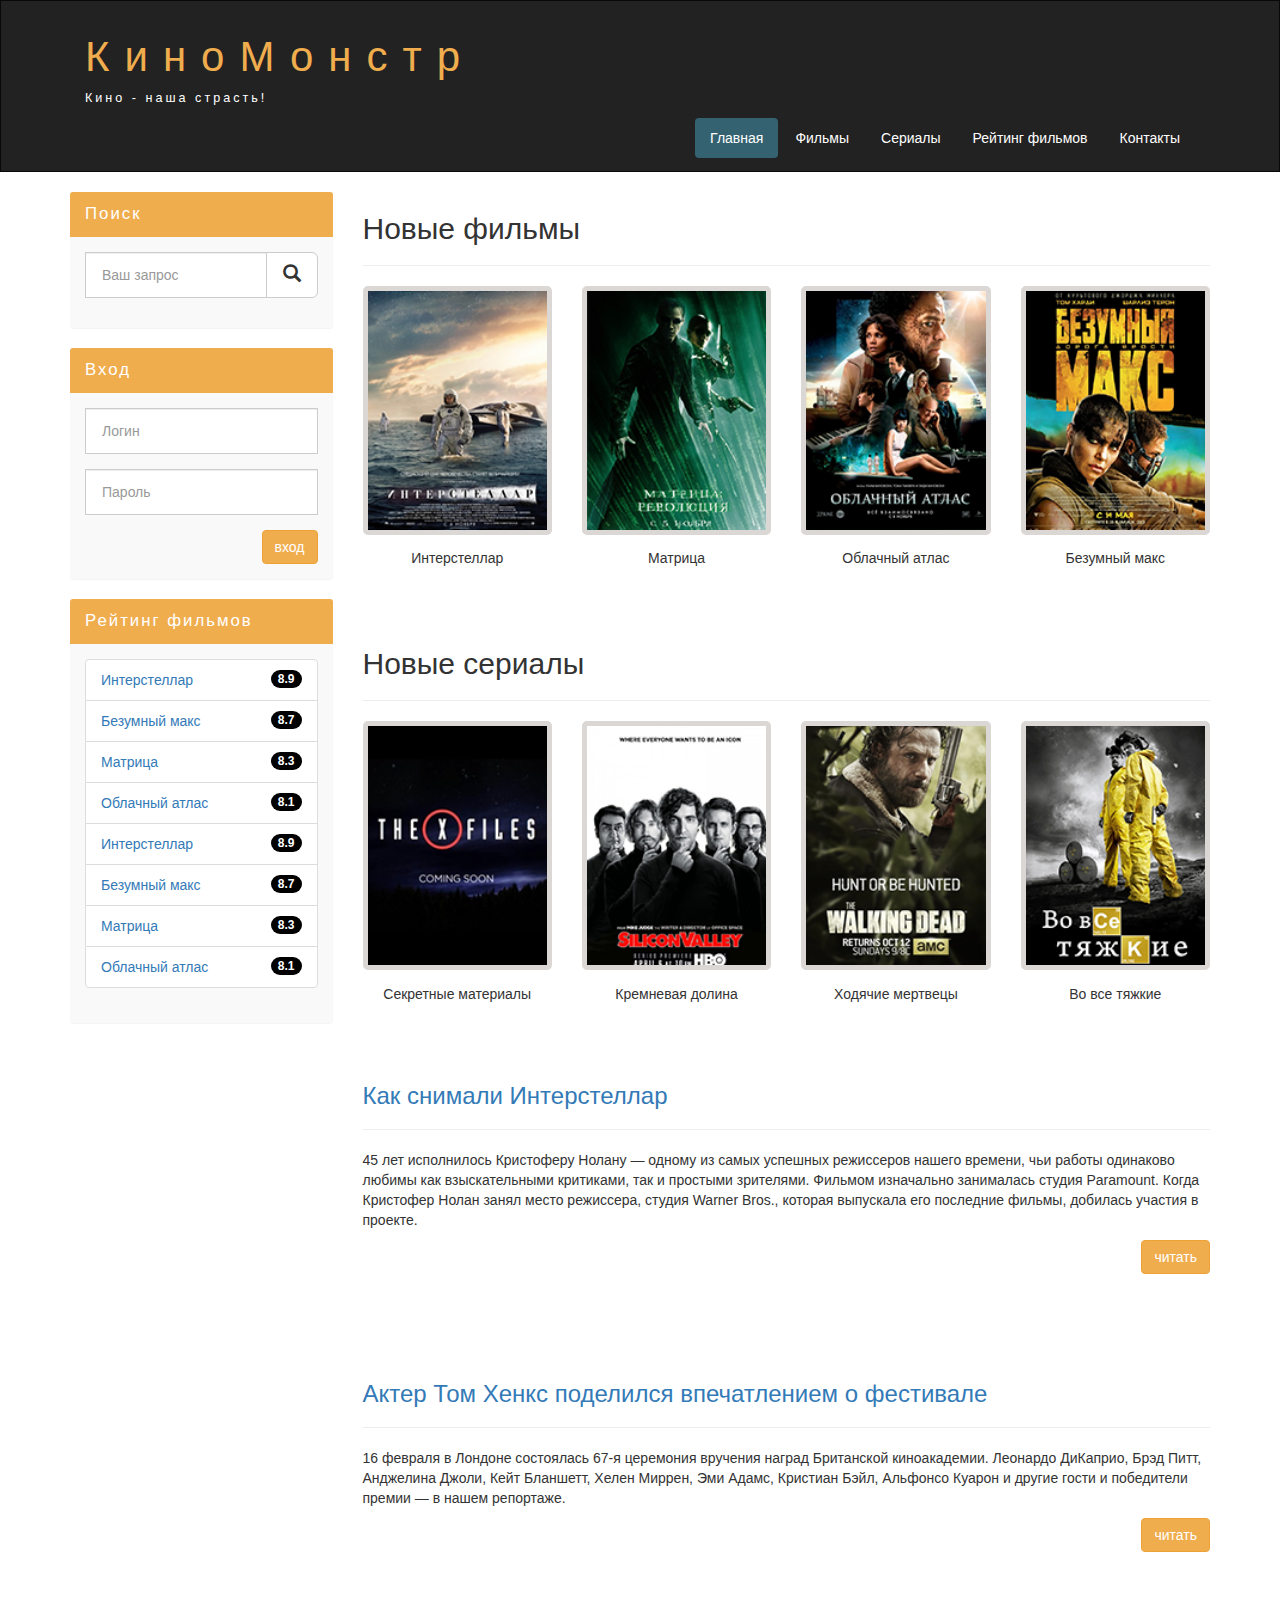
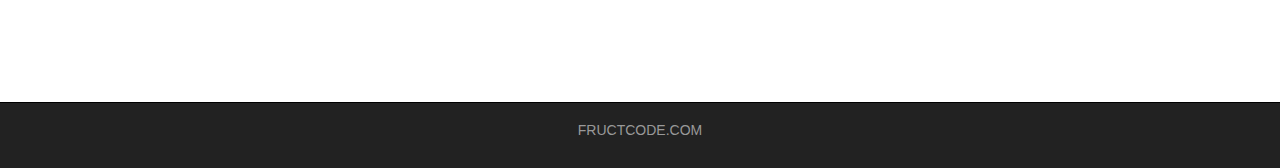
<file: index.html>
<!DOCTYPE html>
<html lang="ru">

<head>
  <meta charset="utf-8" />
  <meta http-equiv="X-UA-Compatible" content="IE=edge" />
  <meta name="viewport" content="width=device-width, initial-scale=1" />
  <!-- The above 3 meta tags *must* come first in the head; any other head content must come *after* these tags -->
  <title>Киномонстр</title>

  <!-- Bootstrap -->
  <link href="/assets/css/bootstrap.min.css" rel="stylesheet" />

  <!-- Main style -->
  <link href="/assets/css/style.css" rel="stylesheet" />

  <!-- HTML5 shim and Respond.js for IE8 support of HTML5 elements and media queries -->
  <!-- WARNING: Respond.js doesn't work if you view the page via file:// -->
  <!--[if lt IE 9]>
      <script src="https://cdn.jsdelivr.net/npm/html5shiv@3.7.3/dist/html5shiv.min.js"></script>
      <script src="https://cdn.jsdelivr.net/npm/respond.js@1.4.2/dest/respond.min.js"></script>
    <![endif]-->
</head>

<body>
  <div class="container-fluid">
    <div class="row">
      <nav role="navigation" class="navbar navbar-inverse">
        <div class="container">
          <div class="navbar-header header">
            <div class="container">
              <div class="row">
                <div class="col-lg-12">
                  <h1><a href="#">КиноМонстр</a></h1>
                  <p>Кино - наша страсть!</p>
                </div>
              </div>
            </div>
            <button type="button" data-target="#navbarCollapse" data-toggle="collapse" class="navbar-toggle">
              <span class="sr-only">Toggle navigation</span>
              <span class="icon-bar"></span>
              <span class="icon-bar"></span>
              <span class="icon-bar"></span>
            </button>
          </div>
          <div id="navbarCollapse" class="collapse navbar-collapse navbar-right">
            <ul class="nav nav-pills">
              <li class="active"> <a href="/index.html">Главная</a> </li>
              <li> <a href="/film.html">Фильмы</a> </li>
              <li> <a href="#">Сериалы</a> </li>
              <li> <a href="/rating.html">Рейтинг фильмов</a> </li>
              <li> <a href="/contact.html">Контакты</a> </li>
            </ul>
          </div>
        </div>
      </nav>
    </div>
  </div>
  <div class="wrapper">
    <div class="container">
      <div class="row">
        <div class="col-sm-9 col-sm-push-3">

          <form role="search" class="visible-xs">
            <div class="form-group">
              <div class="input-group">
                <input type="search" class="form-control input-lg" placeholder="Ваш запрос">
                <div class="input-group-btn">
                  <button class="btn btn-default btn-lg" type="submit"><i class="glyphicon glyphicon-search"></i></button>
                </div>
              </div>
            </div>
          </form>


          <h2>Новые фильмы</h2>
          <hr>
          <div class="row">

            <div class="films_block col-lg-3 col-md-3 col-sm-3 col-xs-6">
              <a href="/show.html"><img src="/assets/img/inter.png" alt="интерстеллар"></a>
              <div class="film_label">Интерстеллар</div>
            </div>

            <div class="films_block col-lg-3 col-md-3 col-sm-3 col-xs-6">
              <img src="/assets/img/matrix.png" alt="матрица">
              <div class="film_label">Матрица</div>
            </div>

            <div class="films_block col-lg-3 col-md-3 col-sm-3 col-xs-6">
              <img src="/assets/img/cloud.png" alt="облачный атлас">
              <div class="film_label">Облачный атлас</div>
            </div>

            <div class="films_block col-lg-3 col-md-3 col-sm-3 col-xs-6">
              <img src="/assets/img/max.png" alt="безумный макс">
              <div class="film_label">Безумный макс</div>
            </div>

          </div>

          <div class="margin-8"></div>

          <h2>Новые сериалы</h2>
          <hr>
          <div class="row">

            <div class="films_block col-lg-3 col-md-3 col-sm-3 col-xs-6">
              <img src="/assets/img/xfiles.png" alt="">
              <div class="film_label">Секретные материалы</div>
            </div>

            <div class="films_block col-lg-3 col-md-3 col-sm-3 col-xs-6">
              <img src="/assets/img/silicon.png" alt="">
              <div class="film_label">Кремневая долина</div>
            </div>

            <div class="films_block col-lg-3 col-md-3 col-sm-3 col-xs-6">
              <img src="/assets/img/dead.png" alt="">
              <div class="film_label">Ходячие мертвецы</div>
            </div>

            <div class="films_block col-lg-3 col-md-3 col-sm-3 col-xs-6">
              <img src="/assets/img/breakingbad.png" alt="">
              <div class="film_label">Во все тяжкие</div>
            </div>

          </div>

          <div class="margin-8"></div>

          <a href="#">
            <h3>Как снимали Интерстеллар</h3>
          </a>
          <hr>
          <p>
            45 лет исполнилось Кристоферу Нолану — одному из самых успешных режиссеров нашего времени, чьи работы одинаково любимы как взыскательными критиками, так и простыми зрителями. Фильмом изначально занималась студия Paramount. Когда Кристофер Нолан занял место режиссера, студия Warner Bros., которая выпускала его последние фильмы, добилась участия в проекте.
          </p>
          <a href="#" class="btn btn-warning pull-right">читать</a>

          <div class="margin-8 clear"></div>

          <a href="#">
            <h3>Актер Том Хенкс поделился впечатлением о фестивале</h3>
          </a>
          <hr>
          <p>
            16 февраля в Лондоне состоялась 67-я церемония вручения наград Британской киноакадемии. Леонардо ДиКаприо, Брэд Питт, Анджелина Джоли, Кейт Бланшетт, Хелен Миррен, Эми Адамс, Кристиан Бэйл, Альфонсо Куарон и другие гости и победители премии — в нашем репортаже.
          </p>
          <a href="#" class="btn btn-warning pull-right">читать</a>

          <div class="margin-8 clear"></div>

        </div>
        <div class="col-sm-3 col-sm-pull-9">

          <div class="panel panel-info hidden-xs">
            <div class="panel-heading">
              <div class="sidebar-header">Поиск</div>
            </div>
            <div class="panel-body">
              <form role="search">
                <div class="form-group">
                  <div class="input-group">
                    <input type="search" class="form-control input-lg" placeholder="Ваш запрос">
                    <div class="input-group-btn">
                      <button class="btn btn-default btn-lg" type="submit"><i class="glyphicon glyphicon-search"></i></button>
                    </div>
                  </div>
                </div>
              </form>
            </div>
          </div>


          <div class="panel panel-info">
            <div class="panel-heading">
              <div class="sidebar-header">Вход</div>
            </div>
            <div class="panel-body">

              <form role="form">
                <div class="form-group">
                  <input type="text" class="form-control input-lg" placeholder="Логин">
                </div>
                <div class="form-group">
                  <input type="password" class="form-control input-lg" placeholder="Пароль">
                </div>

                <button type="submit" class="btn btn-warning pull-right">вход</button>
              </form>

            </div>
          </div>


          <div class="panel panel-info">
            <div class="panel-heading">
              <div class="sidebar-header">Рейтинг фильмов</div>
            </div>
            <div class="panel-body">

              <ul class="list-group">
                <li class="list-group-item list-group-warning">
                  <span class="badge">8.9</span>
                  <a href="#">Интерстеллар</a>
                </li>

                <li class="list-group-item list-group-warning">
                  <span class="badge">8.7</span>
                  <a href="#">Безумный макс</a>
                </li>

                <li class="list-group-item list-group-warning">
                  <span class="badge">8.3</span>
                  <a href="#">Матрица</a>
                </li>

                <li class="list-group-item list-group-warning">
                  <span class="badge">8.1</span>
                  <a href="#">Облачный атлас</a>
                </li>

                <li class="list-group-item list-group-warning">
                  <span class="badge">8.9</span>
                  <a href="#">Интерстеллар</a>
                </li>

                <li class="list-group-item list-group-warning">
                  <span class="badge">8.7</span>
                  <a href="#">Безумный макс</a>
                </li>

                <li class="list-group-item list-group-warning">
                  <span class="badge">8.3</span>
                  <a href="#">Матрица</a>
                </li>

                <li class="list-group-item list-group-warning">
                  <span class="badge">8.1</span>
                  <a href="#">Облачный атлас</a>
                </li>
              </ul>

            </div>
          </div>


        </div>
      </div>
    </div>
    <div class="clear"></div>
  </div>
  <footer>
    <div class="container">
      <p class="text-center"> <a href="https://fructcode.com">FRUCTCODE.COM</a> </p>
    </div>
  </footer>
  <!-- =========================== -->

  <!-- jQuery (necessary for Bootstrap's JavaScript plugins) -->
  <script src="https://ajax.googleapis.com/ajax/libs/jquery/1.12.4/jquery.min.js"></script>
  <!-- Include all compiled plugins (below), or include individual files as needed -->
  <script src="/assets/js/bootstrap.min.js">
    if (typeof jQuery != 'undefined') {

      alert("jQuery library is loaded!");
    } else {
      alert("jQuery library is not found!");
    }
  </script>
</body>

</html>
</file>
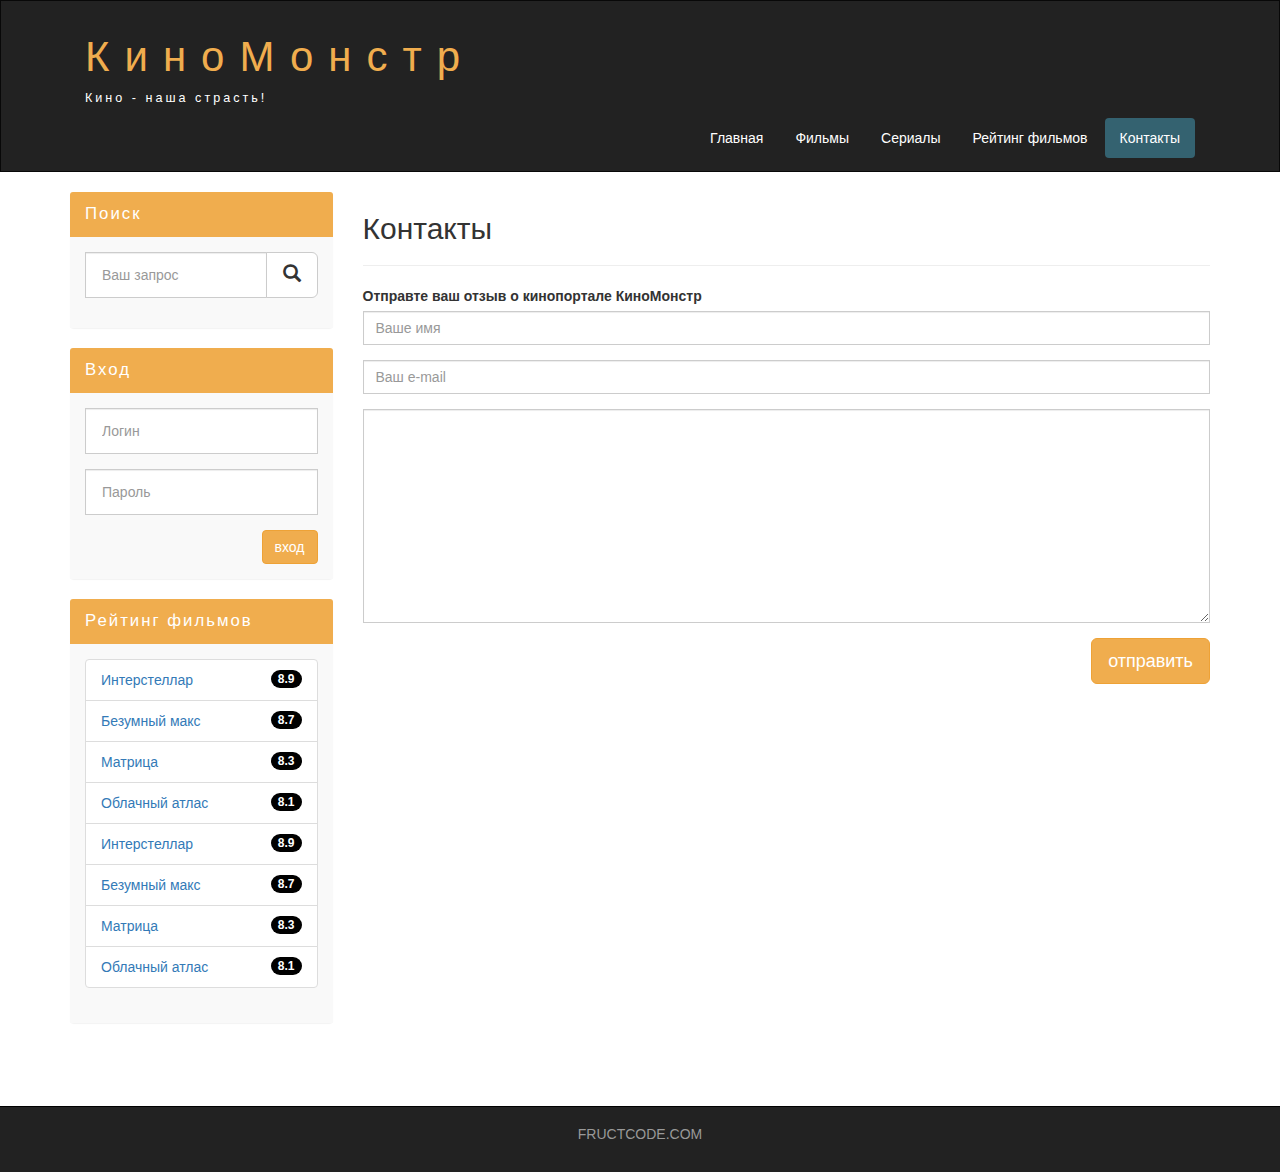
<file: contact.html>
<!DOCTYPE html>
<html lang="ru">

<head>
    <meta charset="utf-8" />
    <meta http-equiv="X-UA-Compatible" content="IE=edge" />
    <meta name="viewport" content="width=device-width, initial-scale=1" />
    <!-- The above 3 meta tags *must* come first in the head; any other head content must come *after* these tags -->
    <title>Киномонстр</title>

    <!-- Bootstrap -->
    <link href="/assets/css/bootstrap.min.css" rel="stylesheet" />

    <!-- Main style -->
    <link href="/assets/css/style.css" rel="stylesheet" />

    <!-- HTML5 shim and Respond.js for IE8 support of HTML5 elements and media queries -->
    <!-- WARNING: Respond.js doesn't work if you view the page via file:// -->
    <!--[if lt IE 9]>
      <script src="https://cdn.jsdelivr.net/npm/html5shiv@3.7.3/dist/html5shiv.min.js"></script>
      <script src="https://cdn.jsdelivr.net/npm/respond.js@1.4.2/dest/respond.min.js"></script>
    <![endif]-->
</head>

<body>
    <div class="container-fluid">
        <div class="row">
            <nav role="navigation" class="navbar navbar-inverse">
                <div class="container">
                    <div class="navbar-header header">
                        <div class="container">
                            <div class="row">
                                <div class="col-lg-12">
                                    <h1><a href="#">КиноМонстр</a></h1>
                                    <p>Кино - наша страсть!</p>
                                </div>
                            </div>
                        </div>
                        <button type="button" data-target="#navbarCollapse" data-toggle="collapse" class="navbar-toggle">
                            <span class="sr-only">Toggle navigation</span>
                            <span class="icon-bar"></span>
                            <span class="icon-bar"></span>
                            <span class="icon-bar"></span>
                        </button>
                    </div>
                    <div id="navbarCollapse" class="collapse navbar-collapse navbar-right">
                        <ul class="nav nav-pills">
                            <li> <a href="/index.html">Главная</a> </li>
                            <li> <a href="#">Фильмы</a> </li>
                            <li> <a href="#">Сериалы</a> </li>
                            <li> <a href="#">Рейтинг фильмов</a> </li>
                            <li class="active"> <a href="/contact.html">Контакты</a> </li>
                        </ul>
                    </div>
                </div>
            </nav>
        </div>
    </div>
    <div class="wrapper">
        <div class="container">
            <div class="row">
                <div class="col-sm-9 col-sm-push-3">

                    <form role="search" class="visible-xs">
                        <div class="form-group">
                            <div class="input-group">
                                <input type="search" class="form-control input-lg" placeholder="Ваш запрос">
                                <div class="input-group-btn">
                                    <button class="btn btn-default btn-lg" type="submit"><i class="glyphicon glyphicon-search"></i></button>
                                </div>
                            </div>
                        </div>
                    </form>
                    <h2>Контакты</h2>
                    <hr>

                    <form>
                        <div class="form-group">
                            <label for="exampleInputEmail1">Отправте ваш отзыв о кинопортале КиноМонстр</label>
                            <input type="text" class="form-control" placeholder="Ваше имя">
                        </div>
                        <div class="form-group">
                            <input type="email" class="form-control" placeholder="Ваш e-mail">
                        </div>
                        <div class="form-group">
                            <textarea class="form-control" rows="10"></textarea>
                        </div>
                        <button type="button" class="btn btn-lg btn-warning pull-right">отправить</button>
                    </form>


                </div>
                <div class="col-sm-3 col-sm-pull-9">

                    <div class="panel panel-info hidden-xs">
                        <div class="panel-heading">
                            <div class="sidebar-header">Поиск</div>
                        </div>
                        <div class="panel-body">
                            <form role="search">
                                <div class="form-group">
                                    <div class="input-group">
                                        <input type="search" class="form-control input-lg" placeholder="Ваш запрос">
                                        <div class="input-group-btn">
                                            <button class="btn btn-default btn-lg" type="submit"><i class="glyphicon glyphicon-search"></i></button>
                                        </div>
                                    </div>
                                </div>
                            </form>
                        </div>
                    </div>


                    <div class="panel panel-info">
                        <div class="panel-heading">
                            <div class="sidebar-header">Вход</div>
                        </div>
                        <div class="panel-body">

                            <form role="form">
                                <div class="form-group">
                                    <input type="text" class="form-control input-lg" placeholder="Логин">
                                </div>
                                <div class="form-group">
                                    <input type="password" class="form-control input-lg" placeholder="Пароль">
                                </div>

                                <button type="submit" class="btn btn-warning pull-right">вход</button>
                            </form>

                        </div>
                    </div>


                    <div class="panel panel-info">
                        <div class="panel-heading">
                            <div class="sidebar-header">Рейтинг фильмов</div>
                        </div>
                        <div class="panel-body">

                            <ul class="list-group">
                                <li class="list-group-item list-group-warning">
                                    <span class="badge">8.9</span>
                                    <a href="#">Интерстеллар</a>
                                </li>

                                <li class="list-group-item list-group-warning">
                                    <span class="badge">8.7</span>
                                    <a href="#">Безумный макс</a>
                                </li>

                                <li class="list-group-item list-group-warning">
                                    <span class="badge">8.3</span>
                                    <a href="#">Матрица</a>
                                </li>

                                <li class="list-group-item list-group-warning">
                                    <span class="badge">8.1</span>
                                    <a href="#">Облачный атлас</a>
                                </li>

                                <li class="list-group-item list-group-warning">
                                    <span class="badge">8.9</span>
                                    <a href="#">Интерстеллар</a>
                                </li>

                                <li class="list-group-item list-group-warning">
                                    <span class="badge">8.7</span>
                                    <a href="#">Безумный макс</a>
                                </li>

                                <li class="list-group-item list-group-warning">
                                    <span class="badge">8.3</span>
                                    <a href="#">Матрица</a>
                                </li>

                                <li class="list-group-item list-group-warning">
                                    <span class="badge">8.1</span>
                                    <a href="#">Облачный атлас</a>
                                </li>
                            </ul>

                        </div>
                    </div>


                </div>
            </div>
        </div>
        <div class="clear"></div>
    </div>
    <footer>
        <div class="container">
            <p class="text-center"> <a href="https://fructcode.com">FRUCTCODE.COM</a> </p>
        </div>
    </footer>
    <!-- =========================== -->

    <!-- jQuery (necessary for Bootstrap's JavaScript plugins) -->
    <script src="https://ajax.googleapis.com/ajax/libs/jquery/1.12.4/jquery.min.js"></script>
    <!-- Include all compiled plugins (below), or include individual files as needed -->
    <script src="/assets/js/bootstrap.min.js">
        if (typeof jQuery != 'undefined') {

            alert("jQuery library is loaded!");
        } else {
            alert("jQuery library is not found!");
        }
    </script>
</body>

</html>
</file>
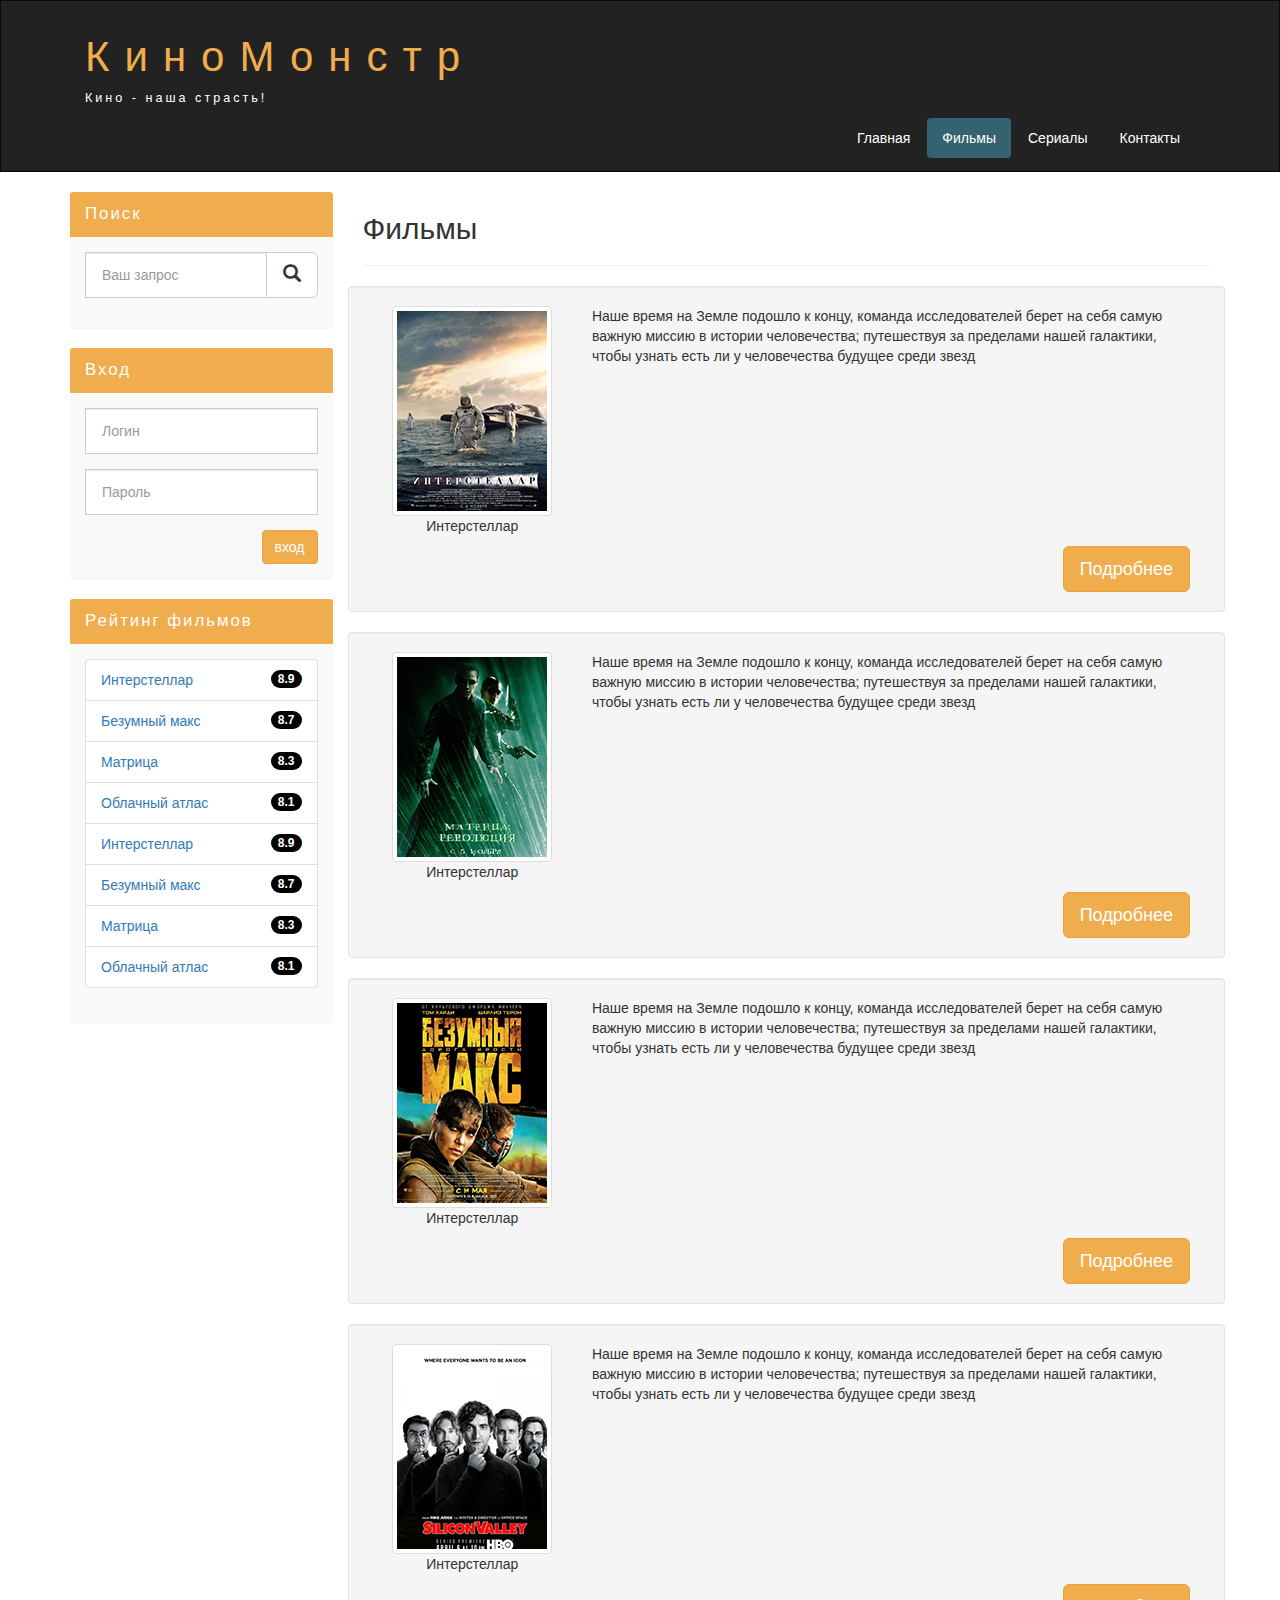
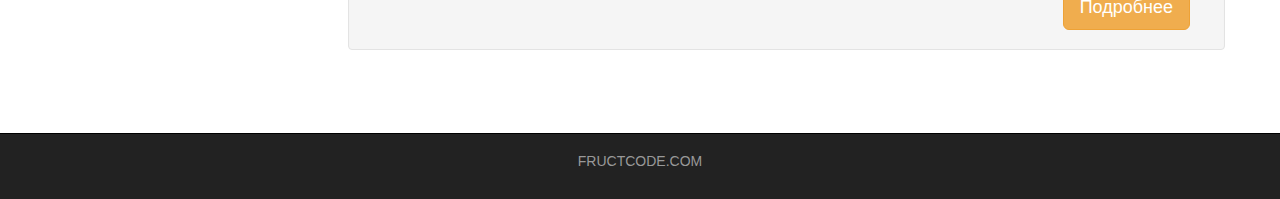
<file: film.html>
<!DOCTYPE html>
<html lang="ru">

<head>
    <meta charset="utf-8" />
    <meta http-equiv="X-UA-Compatible" content="IE=edge" />
    <meta name="viewport" content="width=device-width, initial-scale=1" />
    <!-- The above 3 meta tags *must* come first in the head; any other head content must come *after* these tags -->
    <title>Киномонстр</title>

    <!-- Bootstrap -->
    <link href="/assets/css/bootstrap.min.css" rel="stylesheet" />

    <!-- Main style -->
    <link href="/assets/css/style.css" rel="stylesheet" />

    <!-- HTML5 shim and Respond.js for IE8 support of HTML5 elements and media queries -->
    <!-- WARNING: Respond.js doesn't work if you view the page via file:// -->
    <!--[if lt IE 9]>
      <script src="https://cdn.jsdelivr.net/npm/html5shiv@3.7.3/dist/html5shiv.min.js"></script>
      <script src="https://cdn.jsdelivr.net/npm/respond.js@1.4.2/dest/respond.min.js"></script>
    <![endif]-->
</head>

<body>
    <div class="container-fluid">
        <div class="row">
            <nav role="navigation" class="navbar navbar-inverse">
                <div class="container">
                    <div class="navbar-header header">
                        <div class="container">
                            <div class="row">
                                <div class="col-lg-12">
                                    <h1><a href="#">КиноМонстр</a></h1>
                                    <p>Кино - наша страсть!</p>
                                </div>
                            </div>
                        </div>
                        <button type="button" data-target="#navbarCollapse" data-toggle="collapse" class="navbar-toggle">
                            <span class="sr-only">Toggle navigation</span>
                            <span class="icon-bar"></span>
                            <span class="icon-bar"></span>
                            <span class="icon-bar"></span>
                        </button>
                    </div>
                    <div id="navbarCollapse" class="collapse navbar-collapse navbar-right">
                        <ul class="nav nav-pills">
                            <li> <a href="/index.html">Главная</a> </li>
                            <li class="active"> <a href="/film.html">Фильмы</a> </li>
                            <li> <a href="#">Сериалы</a> </li>
                            <li> <a href="/rating.html>Рейтинг фильмов</a> </li>
                            <li> <a href=" /index.html">Контакты</a> </li>
                        </ul>
                    </div>
                </div>
            </nav>
        </div>
    </div>
    <div class="wrapper">
        <div class="container">
            <div class="row">
                <div class="col-sm-9 col-sm-push-3">

                    <form role="search" class="visible-xs">
                        <div class="form-group">
                            <div class="input-group">
                                <input type="search" class="form-control input-lg" placeholder="Ваш запрос">
                                <div class="input-group-btn">
                                    <button class="btn btn-default btn-lg" type="submit"><i class="glyphicon glyphicon-search"></i></button>
                                </div>
                            </div>
                        </div>
                    </form>

                    <h2>Фильмы</h2>
                    <hr>
                    <div class="row">
                        <div class="well clearfix">
                            <div class="col-lg-3 col-md-2 text-center">
                                <img class="img-thumbnail" src="/assets/img/inter.png" alt="Интерстеллар">
                                <p>Интерстеллар</p>
                            </div>
                            <div class="col-lg-9 col-md-10">
                                <p> Наше время на Земле подошло к концу, команда исследователей берет на себя самую важную миссию в истории человечества; путешествуя за пределами нашей галактики, чтобы узнать есть ли у человечества будущее среди звезд </p>
                            </div>
                            <div class="col-lg-12">
                                <a href="#" class="btn btn-lg btn-warning pull-right">Подробнее</a>
                            </div>
                        </div>

                        <div class="well clearfix">
                            <div class="col-lg-3 col-md-2 text-center">
                                <img class="img-thumbnail" src="/assets/img/matrix.png" alt="Интерстеллар">
                                <p>Интерстеллар</p>
                            </div>
                            <div class="col-lg-9 col-md-10">
                                <p> Наше время на Земле подошло к концу, команда исследователей берет на себя самую важную миссию в истории человечества; путешествуя за пределами нашей галактики, чтобы узнать есть ли у человечества будущее среди звезд </p>
                            </div>
                            <div class="col-lg-12">
                                <a href="#" class="btn btn-lg btn-warning pull-right">Подробнее</a>
                            </div>
                        </div>

                        <div class="well clearfix">
                            <div class="col-lg-3 col-md-2 text-center">
                                <img class="img-thumbnail" src="/assets/img/max.png" alt="Интерстеллар">
                                <p>Интерстеллар</p>
                            </div>
                            <div class="col-lg-9 col-md-10">
                                <p> Наше время на Земле подошло к концу, команда исследователей берет на себя самую важную миссию в истории человечества; путешествуя за пределами нашей галактики, чтобы узнать есть ли у человечества будущее среди звезд </p>
                            </div>
                            <div class="col-lg-12">
                                <a href="#" class="btn btn-lg btn-warning pull-right">Подробнее</a>
                            </div>
                        </div>

                        <div class="well clearfix">
                            <div class="col-lg-3 col-md-2 text-center">
                                <img class="img-thumbnail" src="/assets/img/silicon.png" alt="Интерстеллар">
                                <p>Интерстеллар</p>
                            </div>
                            <div class="col-lg-9 col-md-10">
                                <p> Наше время на Земле подошло к концу, команда исследователей берет на себя самую важную миссию в истории человечества; путешествуя за пределами нашей галактики, чтобы узнать есть ли у человечества будущее среди звезд </p>
                            </div>
                            <div class="col-lg-12">
                                <a href="#" class="btn btn-lg btn-warning pull-right">Подробнее</a>
                            </div>
                        </div>
                    </div>

                </div>
                <div class="col-sm-3 col-sm-pull-9">

                    <div class="panel panel-info hidden-xs">
                        <div class="panel-heading">
                            <div class="sidebar-header">Поиск</div>
                        </div>
                        <div class="panel-body">
                            <form role="search">
                                <div class="form-group">
                                    <div class="input-group">
                                        <input type="search" class="form-control input-lg" placeholder="Ваш запрос">
                                        <div class="input-group-btn">
                                            <button class="btn btn-default btn-lg" type="submit"><i class="glyphicon glyphicon-search"></i></button>
                                        </div>
                                    </div>
                                </div>
                            </form>
                        </div>
                    </div>


                    <div class="panel panel-info">
                        <div class="panel-heading">
                            <div class="sidebar-header">Вход</div>
                        </div>
                        <div class="panel-body">

                            <form role="form">
                                <div class="form-group">
                                    <input type="text" class="form-control input-lg" placeholder="Логин">
                                </div>
                                <div class="form-group">
                                    <input type="password" class="form-control input-lg" placeholder="Пароль">
                                </div>

                                <button type="submit" class="btn btn-warning pull-right">вход</button>
                            </form>

                        </div>
                    </div>


                    <div class="panel panel-info">
                        <div class="panel-heading">
                            <div class="sidebar-header">Рейтинг фильмов</div>
                        </div>
                        <div class="panel-body">

                            <ul class="list-group">
                                <li class="list-group-item list-group-warning">
                                    <span class="badge">8.9</span>
                                    <a href="#">Интерстеллар</a>
                                </li>

                                <li class="list-group-item list-group-warning">
                                    <span class="badge">8.7</span>
                                    <a href="#">Безумный макс</a>
                                </li>

                                <li class="list-group-item list-group-warning">
                                    <span class="badge">8.3</span>
                                    <a href="#">Матрица</a>
                                </li>

                                <li class="list-group-item list-group-warning">
                                    <span class="badge">8.1</span>
                                    <a href="#">Облачный атлас</a>
                                </li>

                                <li class="list-group-item list-group-warning">
                                    <span class="badge">8.9</span>
                                    <a href="#">Интерстеллар</a>
                                </li>

                                <li class="list-group-item list-group-warning">
                                    <span class="badge">8.7</span>
                                    <a href="#">Безумный макс</a>
                                </li>

                                <li class="list-group-item list-group-warning">
                                    <span class="badge">8.3</span>
                                    <a href="#">Матрица</a>
                                </li>

                                <li class="list-group-item list-group-warning">
                                    <span class="badge">8.1</span>
                                    <a href="#">Облачный атлас</a>
                                </li>
                            </ul>

                        </div>
                    </div>


                </div>
            </div>
        </div>
        <div class="clear"></div>
    </div>
    <footer>
        <div class="container">
            <p class="text-center"> <a href="https://fructcode.com">FRUCTCODE.COM</a> </p>
        </div>
    </footer>
    <!-- =========================== -->

    <!-- jQuery (necessary for Bootstrap's JavaScript plugins) -->
    <script src="https://ajax.googleapis.com/ajax/libs/jquery/1.12.4/jquery.min.js"></script>
    <!-- Include all compiled plugins (below), or include individual files as needed -->
    <script src="/assets/js/bootstrap.min.js">
        if (typeof jQuery != 'undefined') {

            alert("jQuery library is loaded!");
        } else {
            alert("jQuery library is not found!");
        }
    </script>
</body>

</html>
</file>
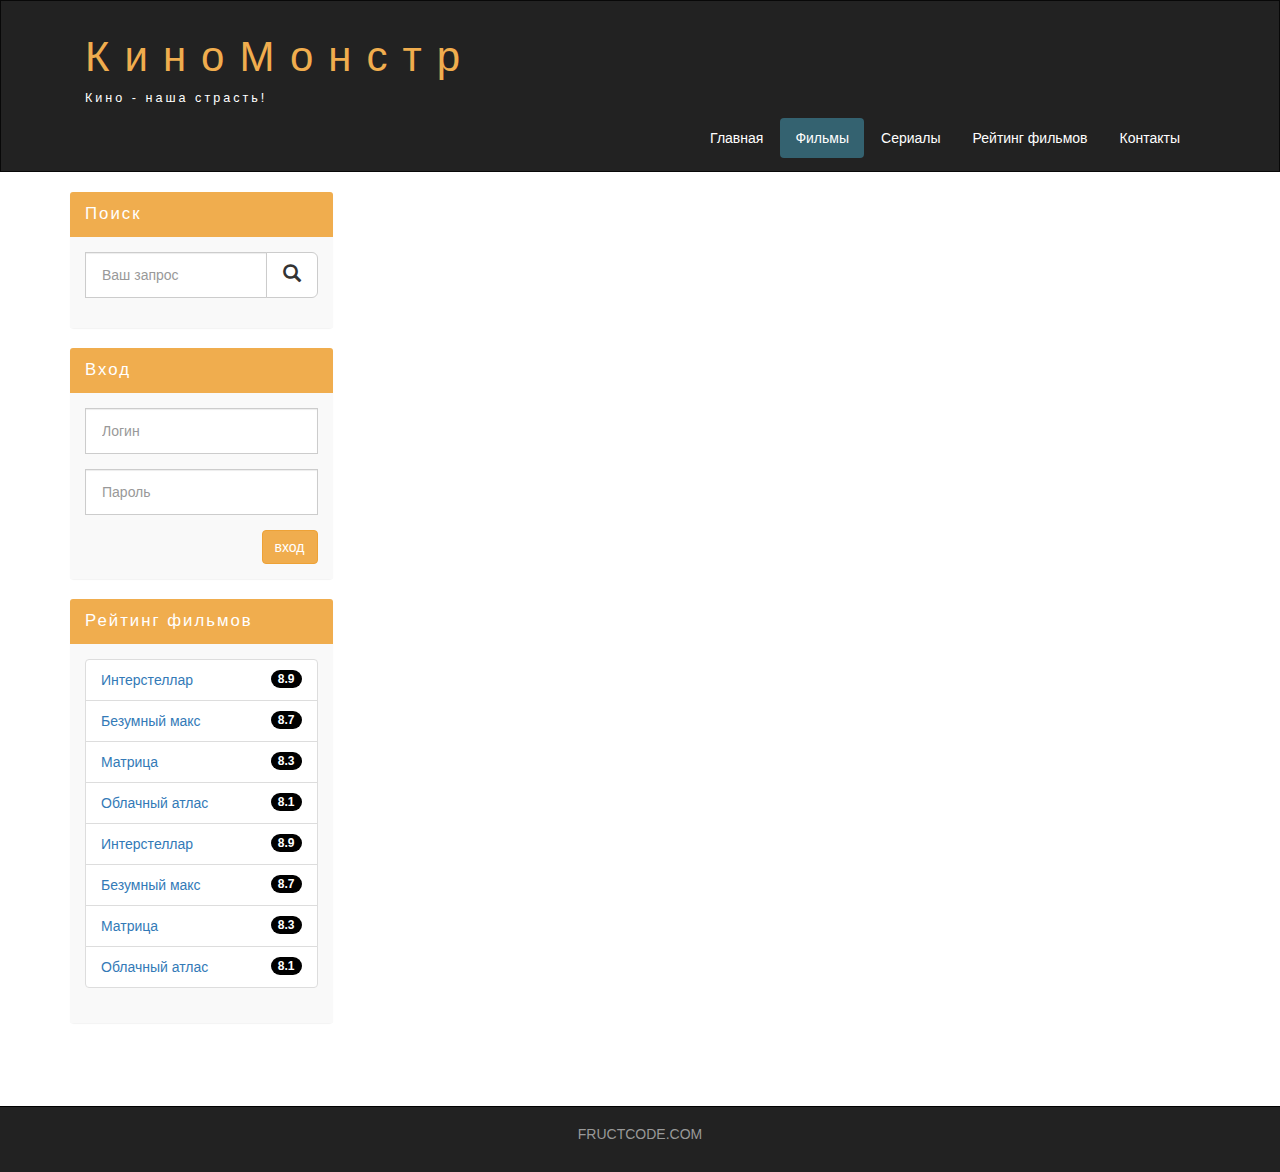
<file: pull.html>
<!DOCTYPE html>
<html lang="ru">

<head>
    <meta charset="utf-8" />
    <meta http-equiv="X-UA-Compatible" content="IE=edge" />
    <meta name="viewport" content="width=device-width, initial-scale=1" />
    <!-- The above 3 meta tags *must* come first in the head; any other head content must come *after* these tags -->
    <title>Киномонстр</title>

    <!-- Bootstrap -->
    <link href="/assets/css/bootstrap.min.css" rel="stylesheet" />

    <!-- Main style -->
    <link href="/assets/css/style.css" rel="stylesheet" />

    <!-- HTML5 shim and Respond.js for IE8 support of HTML5 elements and media queries -->
    <!-- WARNING: Respond.js doesn't work if you view the page via file:// -->
    <!--[if lt IE 9]>
      <script src="https://cdn.jsdelivr.net/npm/html5shiv@3.7.3/dist/html5shiv.min.js"></script>
      <script src="https://cdn.jsdelivr.net/npm/respond.js@1.4.2/dest/respond.min.js"></script>
    <![endif]-->
</head>

<body>
    <div class="container-fluid">
        <div class="row">
            <nav role="navigation" class="navbar navbar-inverse">
                <div class="container">
                    <div class="navbar-header header">
                        <div class="container">
                            <div class="row">
                                <div class="col-lg-12">
                                    <h1><a href="#">КиноМонстр</a></h1>
                                    <p>Кино - наша страсть!</p>
                                </div>
                            </div>
                        </div>
                        <button type="button" data-target="#navbarCollapse" data-toggle="collapse" class="navbar-toggle">
                            <span class="sr-only">Toggle navigation</span>
                            <span class="icon-bar"></span>
                            <span class="icon-bar"></span>
                            <span class="icon-bar"></span>
                        </button>
                    </div>
                    <div id="navbarCollapse" class="collapse navbar-collapse navbar-right">
                        <ul class="nav nav-pills">
                            <li> <a href="/index.html">Главная</a> </li>
                            <li class="active"> <a href="#">Фильмы</a> </li>
                            <li> <a href="#">Сериалы</a> </li>
                            <li> <a href="#">Рейтинг фильмов</a> </li>
                            <li> <a href="#">Контакты</a> </li>
                        </ul>
                    </div>
                </div>
            </nav>
        </div>
    </div>
    <div class="wrapper">
        <div class="container">
            <div class="row">
                <div class="col-sm-9 col-sm-push-3">

                    <form role="search" class="visible-xs">
                        <div class="form-group">
                            <div class="input-group">
                                <input type="search" class="form-control input-lg" placeholder="Ваш запрос">
                                <div class="input-group-btn">
                                    <button class="btn btn-default btn-lg" type="submit"><i class="glyphicon glyphicon-search"></i></button>
                                </div>
                            </div>
                        </div>
                    </form>


                    <div class="margin-8"></div>

                </div>
                <div class="col-sm-3 col-sm-pull-9">

                    <div class="panel panel-info hidden-xs">
                        <div class="panel-heading">
                            <div class="sidebar-header">Поиск</div>
                        </div>
                        <div class="panel-body">
                            <form role="search">
                                <div class="form-group">
                                    <div class="input-group">
                                        <input type="search" class="form-control input-lg" placeholder="Ваш запрос">
                                        <div class="input-group-btn">
                                            <button class="btn btn-default btn-lg" type="submit"><i class="glyphicon glyphicon-search"></i></button>
                                        </div>
                                    </div>
                                </div>
                            </form>
                        </div>
                    </div>


                    <div class="panel panel-info">
                        <div class="panel-heading">
                            <div class="sidebar-header">Вход</div>
                        </div>
                        <div class="panel-body">

                            <form role="form">
                                <div class="form-group">
                                    <input type="text" class="form-control input-lg" placeholder="Логин">
                                </div>
                                <div class="form-group">
                                    <input type="password" class="form-control input-lg" placeholder="Пароль">
                                </div>

                                <button type="submit" class="btn btn-warning pull-right">вход</button>
                            </form>

                        </div>
                    </div>


                    <div class="panel panel-info">
                        <div class="panel-heading">
                            <div class="sidebar-header">Рейтинг фильмов</div>
                        </div>
                        <div class="panel-body">

                            <ul class="list-group">
                                <li class="list-group-item list-group-warning">
                                    <span class="badge">8.9</span>
                                    <a href="#">Интерстеллар</a>
                                </li>

                                <li class="list-group-item list-group-warning">
                                    <span class="badge">8.7</span>
                                    <a href="#">Безумный макс</a>
                                </li>

                                <li class="list-group-item list-group-warning">
                                    <span class="badge">8.3</span>
                                    <a href="#">Матрица</a>
                                </li>

                                <li class="list-group-item list-group-warning">
                                    <span class="badge">8.1</span>
                                    <a href="#">Облачный атлас</a>
                                </li>

                                <li class="list-group-item list-group-warning">
                                    <span class="badge">8.9</span>
                                    <a href="#">Интерстеллар</a>
                                </li>

                                <li class="list-group-item list-group-warning">
                                    <span class="badge">8.7</span>
                                    <a href="#">Безумный макс</a>
                                </li>

                                <li class="list-group-item list-group-warning">
                                    <span class="badge">8.3</span>
                                    <a href="#">Матрица</a>
                                </li>

                                <li class="list-group-item list-group-warning">
                                    <span class="badge">8.1</span>
                                    <a href="#">Облачный атлас</a>
                                </li>
                            </ul>

                        </div>
                    </div>


                </div>
            </div>
        </div>
        <div class="clear"></div>
    </div>
    <footer>
        <div class="container">
            <p class="text-center"> <a href="https://fructcode.com">FRUCTCODE.COM</a> </p>
        </div>
    </footer>
    <!-- =========================== -->

    <!-- jQuery (necessary for Bootstrap's JavaScript plugins) -->
    <script src="https://ajax.googleapis.com/ajax/libs/jquery/1.12.4/jquery.min.js"></script>
    <!-- Include all compiled plugins (below), or include individual files as needed -->
    <script src="/assets/js/bootstrap.min.js">
        if (typeof jQuery != 'undefined') {

            alert("jQuery library is loaded!");
        } else {
            alert("jQuery library is not found!");
        }
    </script>
</body>

</html>
</file>
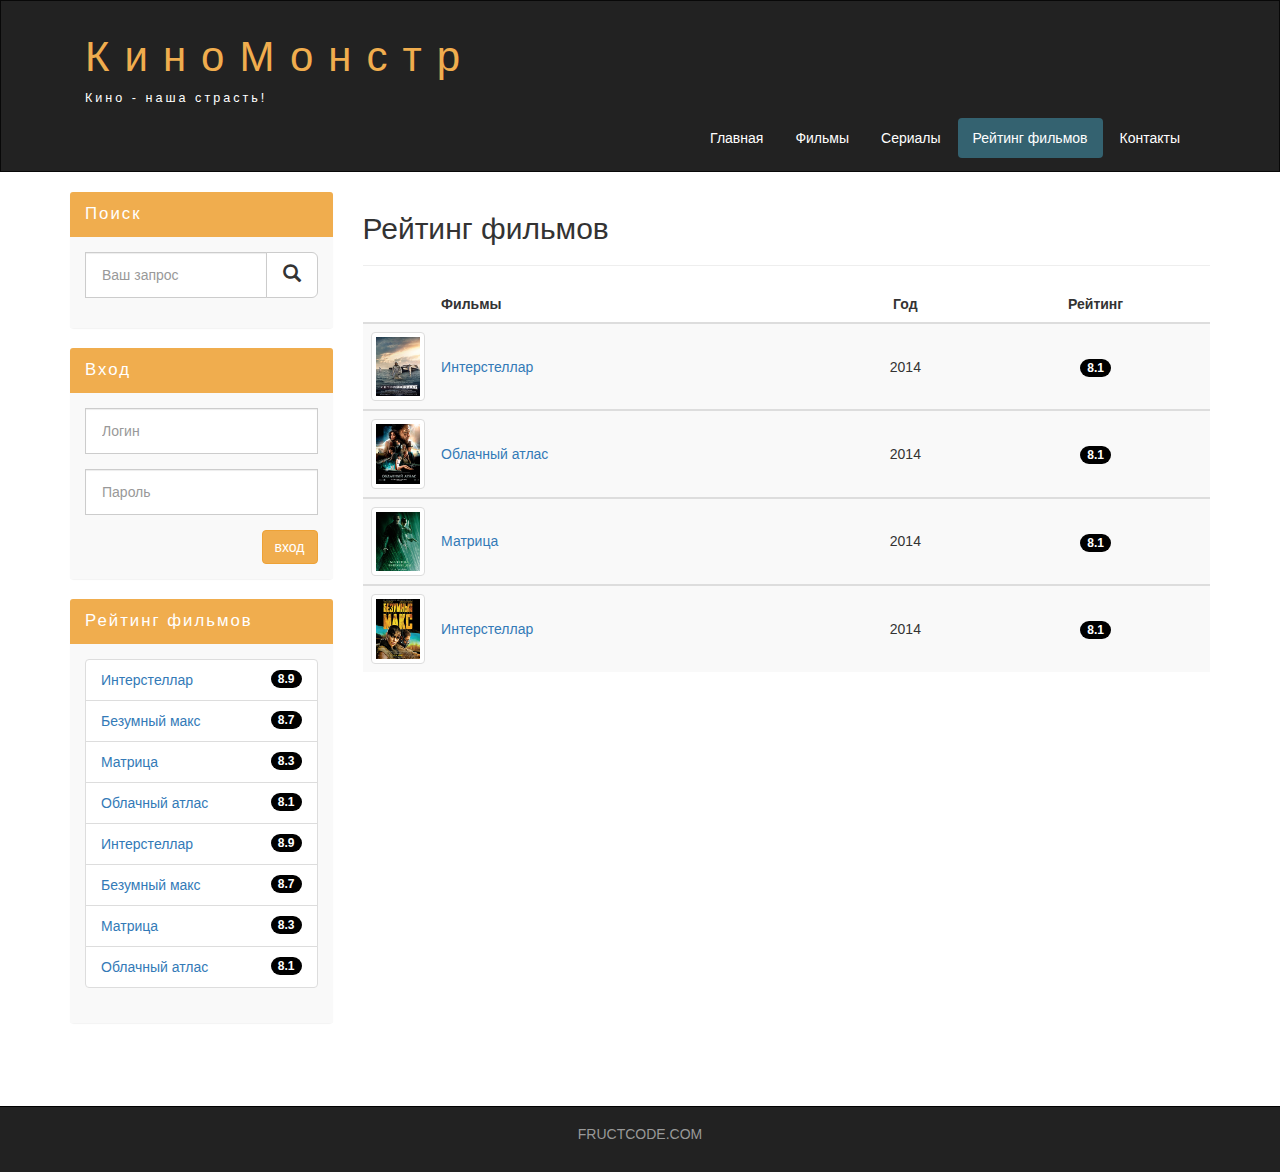
<file: rating.html>
<!DOCTYPE html>
<html lang="ru">

<head>
    <meta charset="utf-8" />
    <meta http-equiv="X-UA-Compatible" content="IE=edge" />
    <meta name="viewport" content="width=device-width, initial-scale=1" />
    <!-- The above 3 meta tags *must* come first in the head; any other head content must come *after* these tags -->
    <title>Киномонстр</title>

    <!-- Bootstrap -->
    <link href="/assets/css/bootstrap.min.css" rel="stylesheet" />

    <!-- Main style -->
    <link href="/assets/css/style.css" rel="stylesheet" />

    <!-- HTML5 shim and Respond.js for IE8 support of HTML5 elements and media queries -->
    <!-- WARNING: Respond.js doesn't work if you view the page via file:// -->
    <!--[if lt IE 9]>
      <script src="https://cdn.jsdelivr.net/npm/html5shiv@3.7.3/dist/html5shiv.min.js"></script>
      <script src="https://cdn.jsdelivr.net/npm/respond.js@1.4.2/dest/respond.min.js"></script>
    <![endif]-->
</head>

<body>
    <div class="container-fluid">
        <div class="row">
            <nav role="navigation" class="navbar navbar-inverse">
                <div class="container">
                    <div class="navbar-header header">
                        <div class="container">
                            <div class="row">
                                <div class="col-lg-12">
                                    <h1><a href="#">КиноМонстр</a></h1>
                                    <p>Кино - наша страсть!</p>
                                </div>
                            </div>
                        </div>
                        <button type="button" data-target="#navbarCollapse" data-toggle="collapse" class="navbar-toggle">
                            <span class="sr-only">Toggle navigation</span>
                            <span class="icon-bar"></span>
                            <span class="icon-bar"></span>
                            <span class="icon-bar"></span>
                        </button>
                    </div>
                    <div id="navbarCollapse" class="collapse navbar-collapse navbar-right">
                        <ul class="nav nav-pills">
                            <li> <a href="/index.html">Главная</a> </li>
                            <li> <a href="#">Фильмы</a> </li>
                            <li> <a href="#">Сериалы</a> </li>
                            <li class="active"> <a href="/rating.html">Рейтинг фильмов</a> </li>
                            <li> <a href="/contact.html">Контакты</a> </li>
                        </ul>
                    </div>
                </div>
            </nav>
        </div>
    </div>
    <div class="wrapper">
        <div class="container">
            <div class="row">
                <div class="col-sm-9 col-sm-push-3">

                    <form role="search" class="visible-xs">
                        <div class="form-group">
                            <div class="input-group">
                                <input type="search" class="form-control input-lg" placeholder="Ваш запрос">
                                <div class="input-group-btn">
                                    <button class="btn btn-default btn-lg" type="submit"><i class="glyphicon glyphicon-search"></i></button>
                                </div>
                            </div>
                        </div>
                    </form>
                    <!-- rating -->
                    <h2>Рейтинг фильмов</h2>
                    <hr>
                    <table class="table table-striped">
                        <thead>
                            <tr>
                                <th></th>
                                <th>Фильмы</th>
                                <th class="text-center">Год</th>
                                <th class="text-center">Рейтинг</th>
                            </tr>
                        </thead>
                        <tbody>
                            <td class="col-lg-1 col-md-1 col-xs-2"><img class="img-responsive img-thumbnail" src="/assets/img/inter.png" alt="Интерстеллар"></td>
                            <td class="vert-align"><a href="/show.html">Интерстеллар</a></td>
                            <td class="text-center vert-align">2014</td>
                            <td class="text-center vert-align"><span class="badge">8.1</span></td>
                        </tbody>
                        <tbody>
                            <td class="col-lg-1 col-md-1 col-xs-2"><img class="img-responsive img-thumbnail" src="/assets/img/cloud.png" alt="Интерстеллар"></td>
                            <td class="vert-align"><a href="">Облачный атлас</a></td>
                            <td class="text-center vert-align">2014</td>
                            <td class="text-center vert-align"><span class="badge">8.1</span></td>
                        </tbody>
                        <tbody>
                            <td class="col-lg-1 col-md-1 col-xs-2"><img class="img-responsive img-thumbnail" src="/assets/img/matrix.png" alt="Интерстеллар"></td>
                            <td class="vert-align"><a href="">Матрица</a></td>
                            <td class="text-center vert-align">2014</td>
                            <td class="text-center vert-align"><span class="badge">8.1</span></td>
                        </tbody>
                        <tbody>
                            <td class="col-lg-1 col-md-1 col-xs-2"><img class="img-responsive img-thumbnail" src="/assets/img/max.png" alt="Безумный Макс"></td>
                            <td class="vert-align"><a href="">Интерстеллар</a></td>
                            <td class="text-center vert-align">2014</td>
                            <td class="text-center vert-align"><span class="badge">8.1</span></td>
                        </tbody>
                    </table>

                </div>
                <div class="col-sm-3 col-sm-pull-9">

                    <div class="panel panel-info hidden-xs">
                        <div class="panel-heading">
                            <div class="sidebar-header">Поиск</div>
                        </div>
                        <div class="panel-body">
                            <form role="search">
                                <div class="form-group">
                                    <div class="input-group">
                                        <input type="search" class="form-control input-lg" placeholder="Ваш запрос">
                                        <div class="input-group-btn">
                                            <button class="btn btn-default btn-lg" type="submit"><i class="glyphicon glyphicon-search"></i></button>
                                        </div>
                                    </div>
                                </div>
                            </form>
                        </div>
                    </div>


                    <div class="panel panel-info">
                        <div class="panel-heading">
                            <div class="sidebar-header">Вход</div>
                        </div>
                        <div class="panel-body">

                            <form role="form">
                                <div class="form-group">
                                    <input type="text" class="form-control input-lg" placeholder="Логин">
                                </div>
                                <div class="form-group">
                                    <input type="password" class="form-control input-lg" placeholder="Пароль">
                                </div>

                                <button type="submit" class="btn btn-warning pull-right">вход</button>
                            </form>

                        </div>
                    </div>


                    <div class="panel panel-info">
                        <div class="panel-heading">
                            <div class="sidebar-header">Рейтинг фильмов</div>
                        </div>
                        <div class="panel-body">

                            <ul class="list-group">
                                <li class="list-group-item list-group-warning">
                                    <span class="badge">8.9</span>
                                    <a href="#">Интерстеллар</a>
                                </li>

                                <li class="list-group-item list-group-warning">
                                    <span class="badge">8.7</span>
                                    <a href="#">Безумный макс</a>
                                </li>

                                <li class="list-group-item list-group-warning">
                                    <span class="badge">8.3</span>
                                    <a href="#">Матрица</a>
                                </li>

                                <li class="list-group-item list-group-warning">
                                    <span class="badge">8.1</span>
                                    <a href="#">Облачный атлас</a>
                                </li>

                                <li class="list-group-item list-group-warning">
                                    <span class="badge">8.9</span>
                                    <a href="#">Интерстеллар</a>
                                </li>

                                <li class="list-group-item list-group-warning">
                                    <span class="badge">8.7</span>
                                    <a href="#">Безумный макс</a>
                                </li>

                                <li class="list-group-item list-group-warning">
                                    <span class="badge">8.3</span>
                                    <a href="#">Матрица</a>
                                </li>

                                <li class="list-group-item list-group-warning">
                                    <span class="badge">8.1</span>
                                    <a href="#">Облачный атлас</a>
                                </li>
                            </ul>

                        </div>
                    </div>


                </div>
            </div>
        </div>
        <div class="clear"></div>
    </div>
    <footer>
        <div class="container">
            <p class="text-center"> <a href="https://fructcode.com">FRUCTCODE.COM</a> </p>
        </div>
    </footer>
    <!-- =========================== -->

    <!-- jQuery (necessary for Bootstrap's JavaScript plugins) -->
    <script src="https://ajax.googleapis.com/ajax/libs/jquery/1.12.4/jquery.min.js"></script>
    <!-- Include all compiled plugins (below), or include individual files as needed -->
    <script src="/assets/js/bootstrap.min.js">
        if (typeof jQuery != 'undefined') {

            alert("jQuery library is loaded!");
        } else {
            alert("jQuery library is not found!");
        }
    </script>
</body>

</html>
</file>
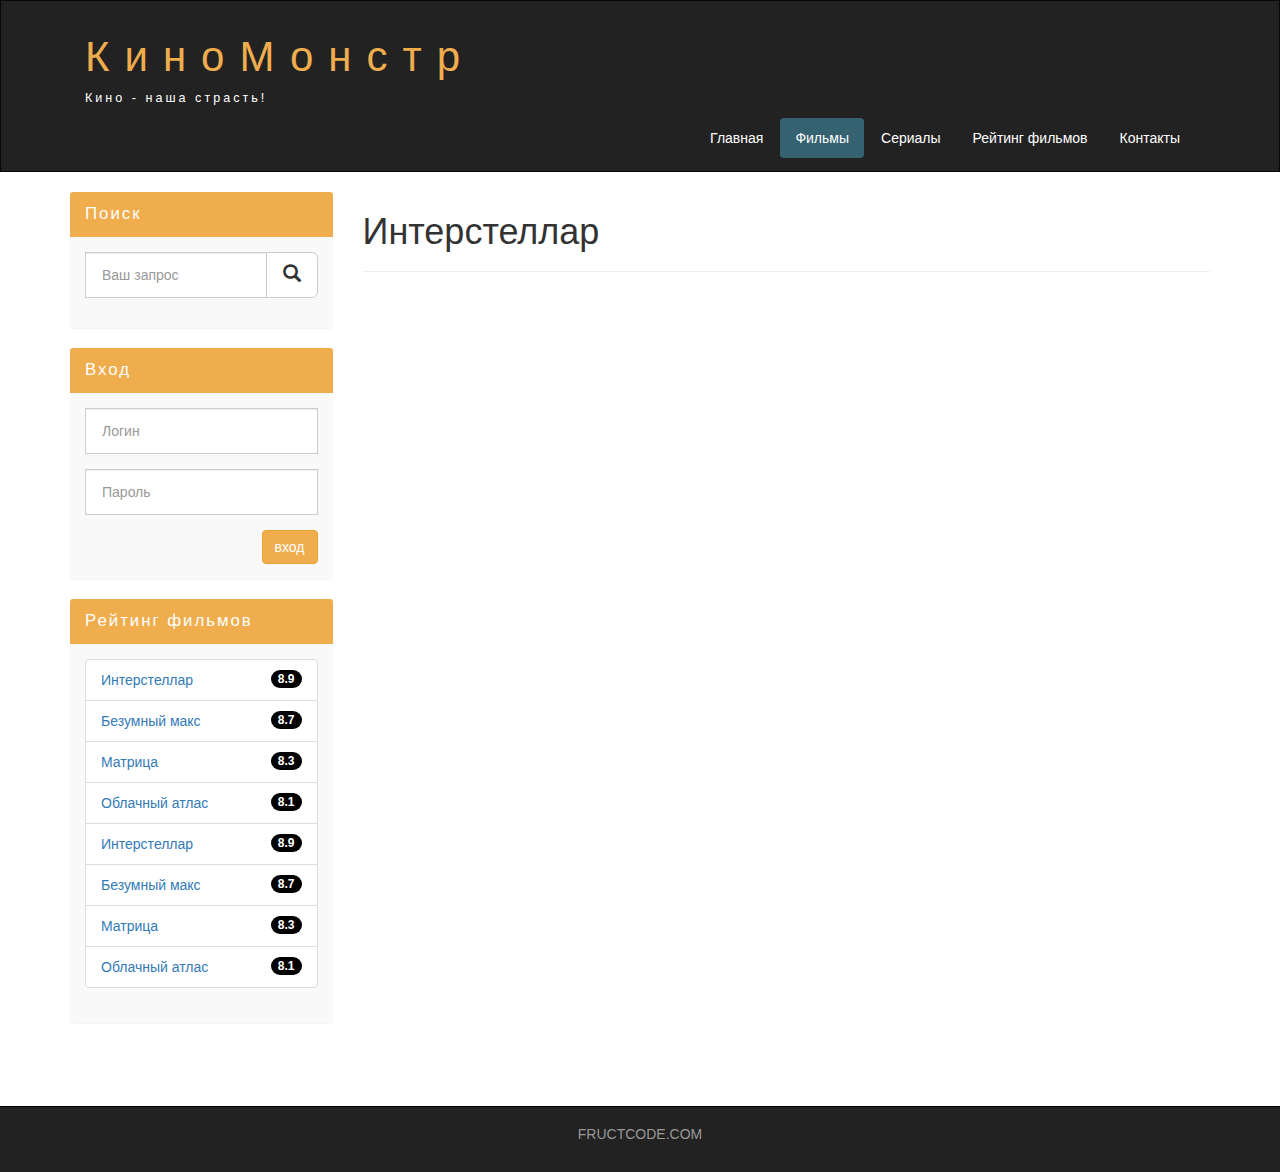
<file: show.html>
<!DOCTYPE html>
<html lang="ru">

<head>
    <meta charset="utf-8" />
    <meta http-equiv="X-UA-Compatible" content="IE=edge" />
    <meta name="viewport" content="width=device-width, initial-scale=1" />
    <!-- The above 3 meta tags *must* come first in the head; any other head content must come *after* these tags -->
    <title>Киномонстр</title>

    <!-- Bootstrap -->
    <link href="/assets/css/bootstrap.min.css" rel="stylesheet" />

    <!-- Main style -->
    <link href="/assets/css/style.css" rel="stylesheet" />

    <!-- HTML5 shim and Respond.js for IE8 support of HTML5 elements and media queries -->
    <!-- WARNING: Respond.js doesn't work if you view the page via file:// -->
    <!--[if lt IE 9]>
      <script src="https://cdn.jsdelivr.net/npm/html5shiv@3.7.3/dist/html5shiv.min.js"></script>
      <script src="https://cdn.jsdelivr.net/npm/respond.js@1.4.2/dest/respond.min.js"></script>
    <![endif]-->
</head>

<body>
    <div class="container-fluid">
        <div class="row">
            <nav role="navigation" class="navbar navbar-inverse">
                <div class="container">
                    <div class="navbar-header header">
                        <div class="container">
                            <div class="row">
                                <div class="col-lg-12">
                                    <h1><a href="#">КиноМонстр</a></h1>
                                    <p>Кино - наша страсть!</p>
                                </div>
                            </div>
                        </div>
                        <button type="button" data-target="#navbarCollapse" data-toggle="collapse" class="navbar-toggle">
                            <span class="sr-only">Toggle navigation</span>
                            <span class="icon-bar"></span>
                            <span class="icon-bar"></span>
                            <span class="icon-bar"></span>
                        </button>
                    </div>
                    <div id="navbarCollapse" class="collapse navbar-collapse navbar-right">
                        <ul class="nav nav-pills">
                            <li> <a href="/index.html">Главная</a> </li>
                            <li class="active"> <a href="#">Фильмы</a> </li>
                            <li> <a href="#">Сериалы</a> </li>
                            <li> <a href="#">Рейтинг фильмов</a> </li>
                            <li> <a href="#">Контакты</a> </li>
                        </ul>
                    </div>
                </div>
            </nav>
        </div>
    </div>
    <div class="wrapper">
        <div class="container">
            <div class="row">
                <div class="col-sm-9 col-sm-push-3">
                    <!-- navbar visible xs -->
                    <form role="search" class="visible-xs">
                        <div class="form-group">
                            <div class="input-group">
                                <input type="search" class="form-control input-lg" placeholder="Ваш запрос">
                                <div class="input-group-btn">
                                    <button class="btn btn-default btn-lg" type="submit"><i class="glyphicon glyphicon-search"></i></button>
                                </div>
                            </div>
                        </div>
                    </form>
                    <!-- content -->
                    <h1>Интерстеллар</h1>
                    <hr>

                    <!-- 16:9 aspect ratio -->
                    <div class="embed-responsive embed-responsive-16by9">
                        <iframe class="embed-responsive-item" src="https://www.youtube.com/embed/zSWdZVtXT7E" frameborder="0" allowfullscreen></iframe>
                    </div>

                    <!-- 4:3 aspect ratio -->
                    <!-- <div class="embed-responsive embed-responsive-4by3">
                        <iframe class="embed-responsive-item" src=""></iframe>
                    </div> -->




                    <div class="margin-8"></div>

                </div>
                <!-- sidebar -->
                <div class="col-sm-3 col-sm-pull-9">

                    <div class="panel panel-info hidden-xs">
                        <div class="panel-heading">
                            <div class="sidebar-header">Поиск</div>
                        </div>
                        <div class="panel-body">
                            <form role="search">
                                <div class="form-group">
                                    <div class="input-group">
                                        <input type="search" class="form-control input-lg" placeholder="Ваш запрос">
                                        <div class="input-group-btn">
                                            <button class="btn btn-default btn-lg" type="submit"><i class="glyphicon glyphicon-search"></i></button>
                                        </div>
                                    </div>
                                </div>
                            </form>
                        </div>
                    </div>


                    <div class="panel panel-info">
                        <div class="panel-heading">
                            <div class="sidebar-header">Вход</div>
                        </div>
                        <div class="panel-body">

                            <form role="form">
                                <div class="form-group">
                                    <input type="text" class="form-control input-lg" placeholder="Логин">
                                </div>
                                <div class="form-group">
                                    <input type="password" class="form-control input-lg" placeholder="Пароль">
                                </div>

                                <button type="submit" class="btn btn-warning pull-right">вход</button>
                            </form>

                        </div>
                    </div>


                    <div class="panel panel-info">
                        <div class="panel-heading">
                            <div class="sidebar-header">Рейтинг фильмов</div>
                        </div>
                        <div class="panel-body">

                            <ul class="list-group">
                                <li class="list-group-item list-group-warning">
                                    <span class="badge">8.9</span>
                                    <a href="/show.html">Интерстеллар</a>
                                </li>

                                <li class="list-group-item list-group-warning">
                                    <span class="badge">8.7</span>
                                    <a href="#">Безумный макс</a>
                                </li>

                                <li class="list-group-item list-group-warning">
                                    <span class="badge">8.3</span>
                                    <a href="#">Матрица</a>
                                </li>

                                <li class="list-group-item list-group-warning">
                                    <span class="badge">8.1</span>
                                    <a href="#">Облачный атлас</a>
                                </li>

                                <li class="list-group-item list-group-warning">
                                    <span class="badge">8.9</span>
                                    <a href="#">Интерстеллар</a>
                                </li>

                                <li class="list-group-item list-group-warning">
                                    <span class="badge">8.7</span>
                                    <a href="#">Безумный макс</a>
                                </li>

                                <li class="list-group-item list-group-warning">
                                    <span class="badge">8.3</span>
                                    <a href="#">Матрица</a>
                                </li>

                                <li class="list-group-item list-group-warning">
                                    <span class="badge">8.1</span>
                                    <a href="#">Облачный атлас</a>
                                </li>
                            </ul>

                        </div>
                    </div>


                </div>
            </div>
        </div>
        <div class="clear"></div>
    </div>
    <!-- footer -->
    <footer>
        <div class="container">
            <p class="text-center"> <a href="https://fructcode.com">FRUCTCODE.COM</a> </p>
        </div>

    </footer>
    <!-- =========================== -->

    <!-- jQuery (necessary for Bootstrap's JavaScript plugins) -->
    <script src="https://ajax.googleapis.com/ajax/libs/jquery/1.12.4/jquery.min.js"></script>
    <!-- Include all compiled plugins (below), or include individual files as needed -->
    <script src="/assets/js/bootstrap.min.js">
        if (typeof jQuery != 'undefined') {

            alert("jQuery library is loaded!");
        } else {
            alert("jQuery library is not found!");
        }
    </script>
</body>

</html>
</file>
<file: assets/css/style.css>
.header a,
a:hover {
  color: #f0ad4e;
  text-decoration: none;
}

.header h1 {
  letter-spacing: 15px;
  font-size: 300%;
}

.header p {
  color: white !important;
  font-size: 90%;
  letter-spacing: 3px;
}

.nav-pills > li.active > a,
.nav-pills > li.active > a:focus,
.nav-pills > li.active > a:hover {
  color: #fff;
  background-color: #346270;
}

.nav-pills > li > a {
  color: #fff;
}

.nav-pills > li > a:hover {
  background-color: #346270;
}

.navbar-inverse {
  padding: 1%;
  border-radius: 0;
}

@media (max-width: 767px) {
  .nav-pills > li {
    float: none;
  }

  .nav-pills {
    text-align: center;
  }

  .header h1 {
    font-size: 280%;
    letter-spacing: 5px;
  }

  .header {
    text-align: center;
  }
}

.clear {
  clear: both;
  height: 63px;
}

.wrapper {
  min-height: 100%;
}

html,
body {
  height: 100%;
}

.films_block {
  text-align: center;
}

.films_block img {
  margin-bottom: 5%;
  border-radius: 5px;
  border: solid 5px #dad7d5;
  width: 100%;
}

.film_label {
  padding: 2%;
  margin-bottom: 4%;
}

.margin-8 {
  margin-top: 8%;
}

.panel {
  border: none;
}

.panel-body {
  background-color: #f9f9f9;
}

.panel-info > .panel-heading {
  background-color: #f0ad4e;
  color: white;
  border-color: transparent;
}

.sidebar-header {
  font-size: 120%;
  letter-spacing: 2px;
}

.form-control {
  border-radius: 0px;
}

.input-lg {
  font-size: 14px;
}

.badge {
  background-color: #000;
}

.info-block {
  font-size: 120%;
}

.info-block badge {
  font-size: 80%;
}

.info-block span {
  margin-right: 3%;
}

.table tbody > tr > td.vert-align {
  vertical-align: middle;
}

footer {
  color: #666;
  background: #222;
  padding: 17px 0 18px 0;
  border-top: 1px solid #000;
}

footer a {
  color: #999;
}

footer a:hover {
  color: #efefef;
}
</file>
